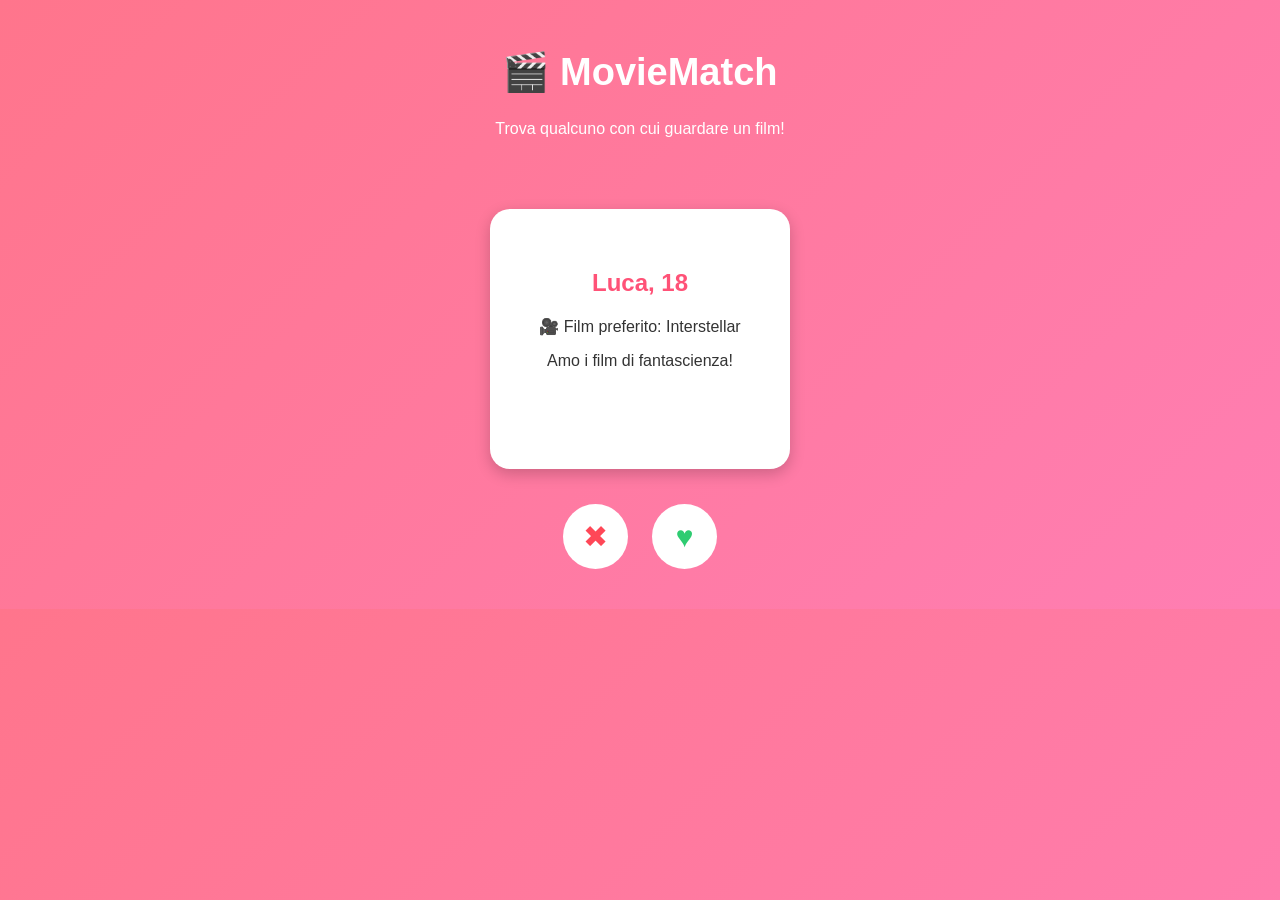
<file: index.html>
<!DOCTYPE html>
<html lang="it">
<head>
    <meta charset="UTF-8">
    <meta name="viewport" content="width=device-width, initial-scale=1.0">
    <title>MovieMatch</title>
    <link rel="stylesheet" href="style.css">
</head>
<body>

    <!-- LORENZO: struttura principale del sito -->
    <header>
        <h1>🎬 MovieMatch</h1>
        <p>Trova qualcuno con cui guardare un film!</p>
    </header>

    <main>
        <!-- LORENZO: scheda del profilo -->
        <div class="card">
            <h2 id="nome">Luca, 18</h2>
            <p id="film">🎥 Film preferito: Interstellar</p>
            <p id="descrizione">Amo i film di fantascienza!</p>
        </div>

        <!-- KEVIN: pulsanti Like e Passa -->
        <div class="buttons">
            <button class="pass" onclick="passa()">✖</button>
            <button class="like" onclick="miPiace()">♥</button>
        </div>

        <!-- KEVIN: messaggio mostrato dopo la scelta -->
        <h3 id="messaggio"></h3>
    </main>

    <script>
        // KEVIN: elenco delle persone disponibili
        let persone = [
            {
                nome: "Luca, 18",
                film: "Interstellar",
                descrizione: "Amo i film di fantascienza!"
            },
            {
                nome: "Giulia, 19",
                film: "Titanic",
                descrizione: "Adoro i film romantici!"
            },
            {
                nome: "Marco, 20",
                film: "Harry Potter",
                descrizione: "Sono un fan del fantasy!"
            },
            {
                nome: "Sara, 18",
                film: "Avatar",
                descrizione: "Mi piacciono i mondi fantastici!"
            }
        ];

        let indice = 0;

        // ALESSANDRO: mostra le informazioni della persona
        function mostraPersona() {
            if (indice < persone.length) {
                document.getElementById("nome").innerText =
                    persone[indice].nome;

                document.getElementById("film").innerText =
                    "🎥 Film preferito: " + persone[indice].film;

                document.getElementById("descrizione").innerText =
                    persone[indice].descrizione;
            } else {
                document.querySelector(".card").innerHTML =
                    "<h2>Non ci sono più persone!</h2>";

                document.querySelector(".buttons").style.display = "none";
            }
        }

        // ALESSANDRO: funzione del Like
        function miPiace() {
            document.getElementById("messaggio").innerText =
                "❤️ È un Match!";

            setTimeout(prossimaPersona, 1200);
        }

        // ALESSANDRO: funzione per passare una persona
        function passa() {
            document.getElementById("messaggio").innerText =
                "Hai passato questa persona.";

            setTimeout(prossimaPersona, 1200);
        }

        // ALESSANDRO: passa al profilo successivo
        function prossimaPersona() {
            indice++;
            document.getElementById("messaggio").innerText = "";
            mostraPersona();
        }

        // Avvio del sito
        mostraPersona();
    </script>

</body>
</html>
</file>
<file: style.css>
/* LORENZO: sfondo e impostazioni generali */
body {
    margin: 0;
    font-family: Arial, sans-serif;
    background: linear-gradient(135deg, #ff758c, #ff7eb3);
    text-align: center;
    color: white;
}

/* LORENZO: intestazione */
header {
    padding: 25px;
}

h1 {
    font-size: 38px;
}

main {
    margin: 30px auto;
    width: 300px;
}

/* KEVIN: grafica della scheda */
.card {
    background: white;
    color: #333;
    padding: 40px 20px;
    border-radius: 20px;
    min-height: 180px;
    box-shadow: 0 5px 15px #0003;
}

.card h2 {
    color: #ff5277;
}

/* KEVIN: disposizione dei pulsanti */
.buttons {
    margin-top: 25px;
}

button {
    border: none;
    border-radius: 50%;
    width: 65px;
    height: 65px;
    font-size: 30px;
    margin: 10px;
    cursor: pointer;
    background: white;
}

/* ALESSANDRO: animazioni e colori dei pulsanti */
button:hover {
    transform: scale(1.15);
}

.pass {
    color: #ff4757;
}

.like {
    color: #2ecc71;
}

/* ALESSANDRO: stile dei messaggi */
#messaggio {
    margin-top: 25px;
    font-size: 20px;
}
</file>
